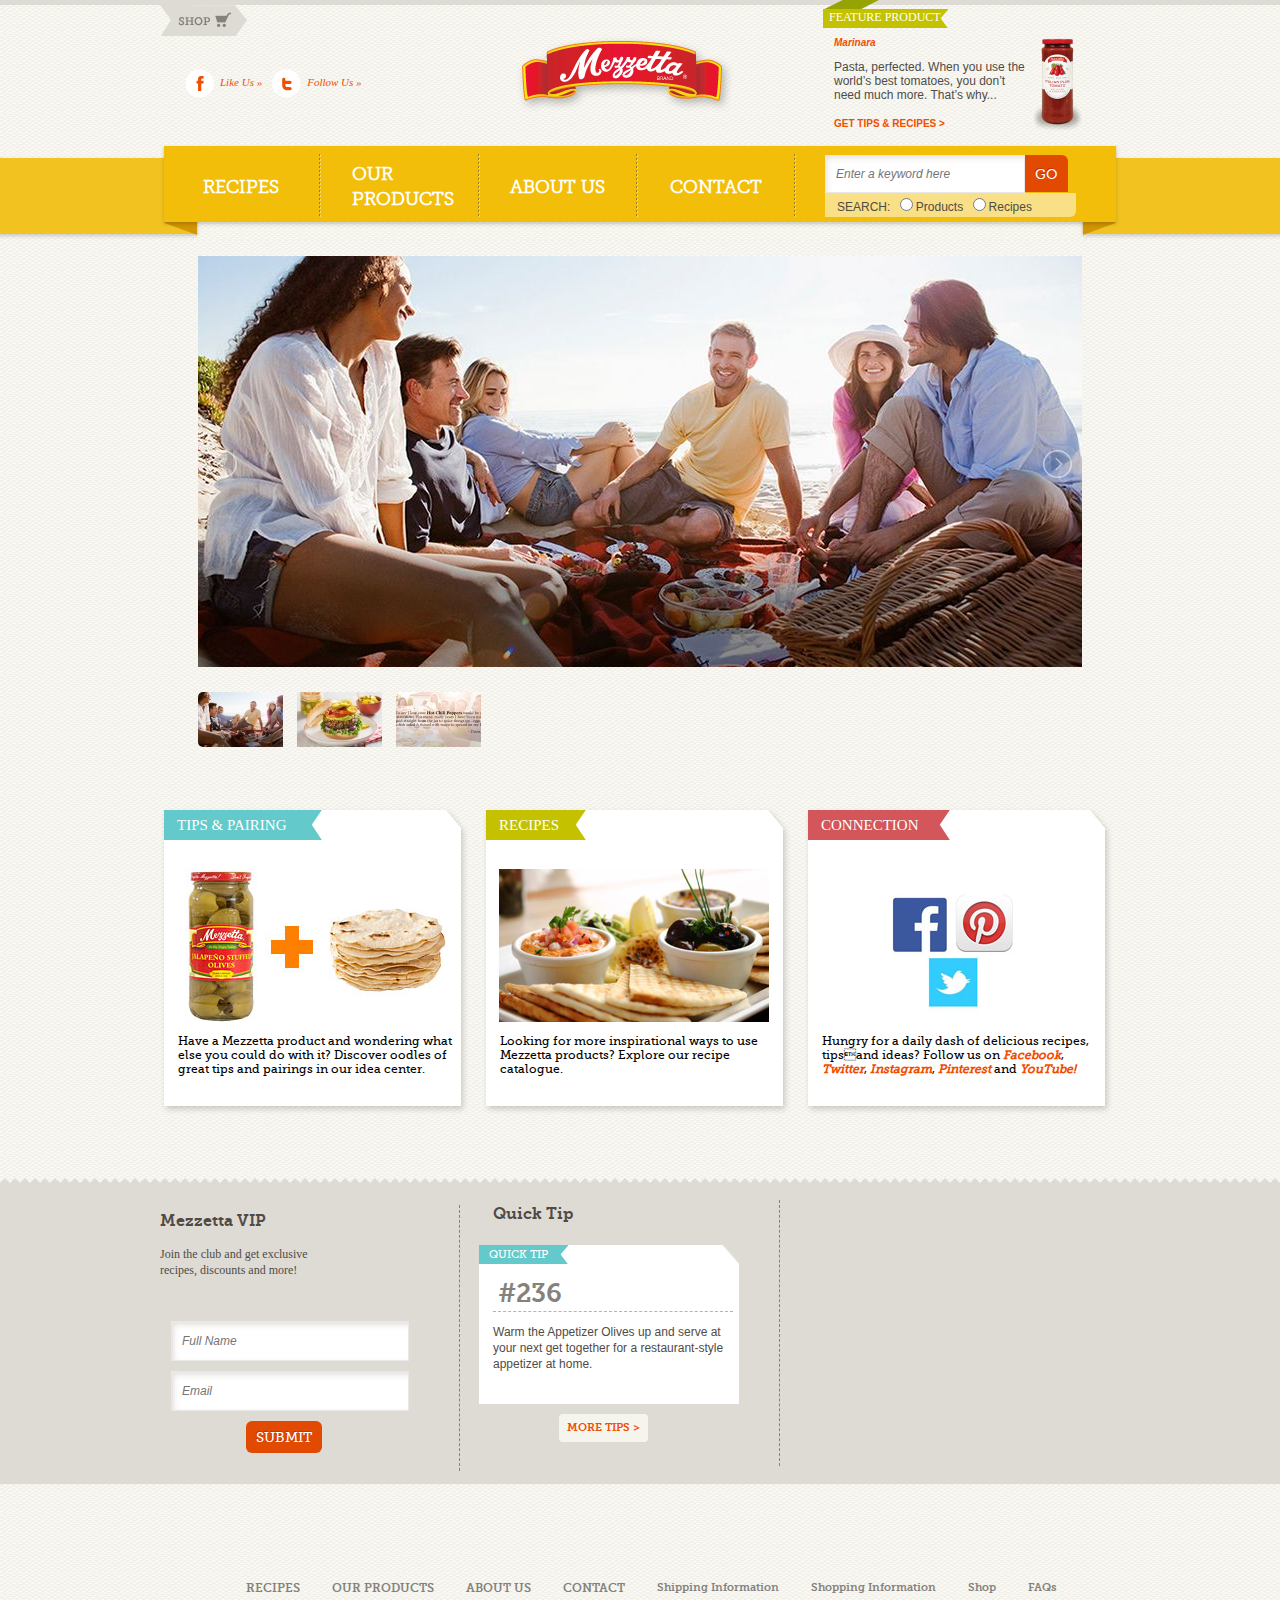
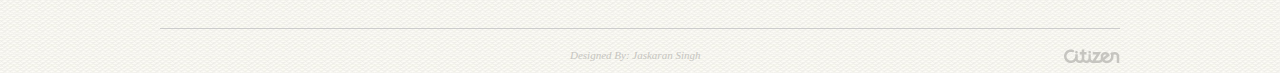
<file: index.html>
<html>
	<head>
		<title>Mezzetta.com | Don't Forgetta Mezzetta</title>
		<link rel="stylesheet" type="text/css" href="css/style.css">
		<link rel="stylesheet"  href="slider/src/css/lightslider.css"/>
		<script src="http://ajax.googleapis.com/ajax/libs/jquery/1.9.1/jquery.min.js"></script>
    	<script src="slider/src/js/lightslider.js"></script> 
    	<script>
    		$(document).ready(function() {
				$("#content-slider").lightSlider({
	                loop:true,
	                keyPress:true
            });
            $('#image-gallery').lightSlider({
                gallery:true,
                item:1,
                thumbItem:9,
                slideMargin: 0,
                speed:500,
                auto:true,
                loop:true,
                onSliderLoad: function() {
                    $('#image-gallery').removeClass('cS-hidden');
                }  
            });
			});
    	</script>
	</head>
	<body>
		<div id="greybar"></div>
		<div id="topbar">
			<div id="shopbtn">
				<a href="#"><img src="images/shop-btn.png"></a>
			</div>
			<div id="social">
				<div id="fbicon">
					<img src="images/facebook-icon.png">
				</div>
				<div class="socitext">
					<a href="#">Like Us &#187;</a>
				</div>
				<div id="twicon">
					<img src="images/twitter-icon.png">
				</div>
				<div class="socitext">
					<a href="#">Follow Us &#187;</a>
				</div>
				<div class="clear"></div>
			</div>
			<div id="logo">
				<a href="index.html"><img src="images/main-logo.png" style="float: left;"></a>	
			</div>
			<div id="topright">
				<div class="tright">
					<img src="images/feature-product-title.png">
					<p id="bannertext">FEATURE PRODUCT</p>
					<p id="toprighthead">Marinara</p>
					<p id="toprightpara">Pasta, perfected. When you use the<br> world&#8217;s best tomatoes, you don&#8217;t<br>need much more. That&#8217;s why...</p>
					<p id="toplink"><a href="#">GET TIPS & RECIPES ></a></p>
				</div>
				<div id="topimage">
					<img src="images/286-Premium-Marinara-prod_65_104.png">
				</div>
			</div>
		</div>
		<div id="outermenu">
				<div id="innermenu">
			    	<div id="mymenu">
			        	<ul style="left: -13px;">
				        	<li><a href="recipes.html">RECIPES</a>
				            	<ul>
				                	<li>
				                   		<a href="#">Recipes</a>
				                    </li>
				                    <li>
				                   		<a href="#">Tips</a>
				                    </li>
				                    <li>
				                   		<a href="#">Antipasti</a>
				                    </li>
				                    <li>
				                   		<a href="#">Pairings</a>
				                    </li>
				                </ul>
			                </li>
			            <li><a href="ourproducts.html" style="line-height:25px;padding-top: 10px;padding-left:25px;height: 58px;text-align:left;width: 120px;">OUR PRODUCTS</a></li>
			            <li><a href="aboutus.html">ABOUT US</a>
			            	<ul>
				                	<li>
				                   		<a href="#">About Us</a>
				                    </li>
				                    <li>
				                   		<a href="#">Our Brands</a>
				                    </li>
				                    <li>
				                   		<a href="#">Our History</a>
				                    </li>
				                    <li>
				                   		<a href="#">Mezetta & Health</a>
				                    </li>
				                    <li>
				                    	<a href="#">Careers</a>
				                    </li>
				                </ul>
			            </li>
			            <li><a href="contact.html">CONTACT</a>

			            	<ul>
				                	<li>
				                   		<a href="#">Contact</a>
				                    </li>
				                    <li>
				                   		<a href="#">Press Room</a>
				                    </li>
				                    <li>
				                   		<a href="#">Win a Free Gift Basket!</a>
				                    </li>
				                    <li>
				                   		<a href="#">FAQs</a>
				                    </li>
				                </ul>
			            </li>
			          </ul>
			        </div>
			    <div id="searchbox">
			    	<form>
			    		<input type="text" placeholder="Enter a keyword here" class="search">
			    		<input type="submit" value="GO" class="gobutton">
			    		<div class="searchboxb">
			    			<span class="searchpara">SEARCH:</span>
			    			<input type="radio" name="radio1"><span class="searchpara">Products</span>
			    			<input type="radio" name="radio1"><span class="searchpara">Recipes</span>
			    		</div>
			    	</form>
			    </div>
			    <div class="clear"></div>
	    		</div>
			</div>
			<div id="outercontent">
				<div id="innercontent">
					<div id="myslide">
						<div class="demo">
					        <div class="item">            
					            <div class="clearfix">
					                <ul id="image-gallery" class="gallery list-unstyled cS-hidden">
					                    <li data-thumb="slider/img/thumb/beach_hp_85_55_c1.jpg"> 
					                        <img src="slider/img/beach_hp_884_411_80.jpg" />
					                    </li>
					                    <li data-thumb="slider/img/thumb/JalapenoBurger_HP_85_55_c1.jpg"> 
					                        <img src="slider/img/JalapenoBurger_HP_884_425_80.jpg" />
					                    </li>
					                    <li data-thumb="slider/img/thumb/quote_HP_85_55_c1.jpg"> 
					                        <img src="slider/img/quote_HP_884_425_80.jpg" />
					                    </li>
					                </ul>
					            </div>
					        </div>
					    </div>
				    </div>
				</div>
			</div>
		    <div id="outercontent">
				<div id="innercontent">
					<div id="threeboxes">
						<div class="whiteboxes">
							<div id="whiteone">
								<div class="bannertext">
									TIPS & PAIRING
								</div>
								<div class="bannerimg">
									<img src="images/MZ_HomepagePromo_Tips_v02_1.jpg">
								</div>
								<div class="bannerpara">
									<p class="bpara">Have a Mezzetta product and wondering what else you could do with it? Discover oodles of great tips and pairings in our idea center.</p>
								</div>
							</div>
						</div>
						<div class="whiteboxes">
							<div id="whitetwo">
								<div class="bannertext">
									RECIPES
								</div>
								<div class="bannerimg">
									<img src="images/KalamataPlatter_homebox.jpg">
								</div>
								<div class="bannerpara">
									<p class="bpara">Looking for more inspirational ways to use Mezzetta products? Explore our recipe catalogue.</p>
								</div>
							</div>
						</div>
						<div class="whiteboxes" style="margin-right:0px;">
							<div id="whitethree">
								<div class="bannertext">
									CONNECTION
								</div>
								<div class="bannerimg">
									<img src="images/social_media_group_cropped.jpg">
								</div>
								<div class="bannerpara">
									<p class="bpara">Hungry for a daily dash of delicious recipes, tipsand ideas? Follow us on <span class="link">Facebook</span>, <span class="link">Twitter</span>, <span class="link">Instagram</span>, <span class="link">Pinterest</span> and <span class="link">YouTube!</span></p>
								</div>
							</div>
						</div>
						<div class="clear"></div>
					</div>
				</div>
			</div>
			<div id="greybg">
				<div id="bottomcont">
					<div id="bottomltext">
						<p id="bottomhead">Mezzetta VIP</p>
						<p id="bottomtext">Join the club and get exclusive<br>recipes, discounts and more!</p>
					</div>
					<div id="input">
						<form>
							<input type="text" id="inptext" placeholder="Full Name" style="padding-left: 10px;">
							<input type="text" id="inptext" placeholder="Email" style="padding-left: 10px;">
							<input type="submit" value="SUBMIT" id="submitbutton">
						</form>
					</div>
					<div id="quickbox">
						<h5 class="head_5">Quick Tip</h5>
						<div id="quicktip">
							<div style=" min-height: 100px; padding: 7px 18px 20px 14px; color: #85827e;">
								<h5 class="head_5bg">QUICK TIP</h5>
    							<h6 class="head_6bg">#236</h6>
    							<p class="tippara">Warm the Appetizer Olives up and serve at your next get together for a restaurant-style appetizer at home.</p>
							</div>
						</div>
						<a href="#" class="link tiplink">More Tips ></a>
					</div>
				</div>
				<div class="fb"></div>
				<div class="clear"></div>

			</div>
			<div class="clear"></div>
			<div id="footer">
				<div id="nav">
					<ul>
						<li><a href="#">RECIPES</a></li>
						<li><a href="#">OUR PRODUCTS</a></li>
						<li><a href="#">ABOUT US</a></li>
						<li><a href="#">CONTACT</a></li>
					</ul>
					<ul class="second">
						<li><a href="#">Shipping Information</a></li>
						<li><a href="#">Shopping Information</a></li>
						<li><a href="#">Shop</a></li>
						<li><a href="#">FAQs</a></li>
					</ul>
				</div>
				<hr>
				<div id="copy">
					<p class="copypara">Designed By: Jaskaran Singh</p>
				</div>
				<div class="sitedesign">
					<a href="#" id="link">Citizen Group</a>
				</div>
			</div>
    	</div>
	</body>
</html>
</file>
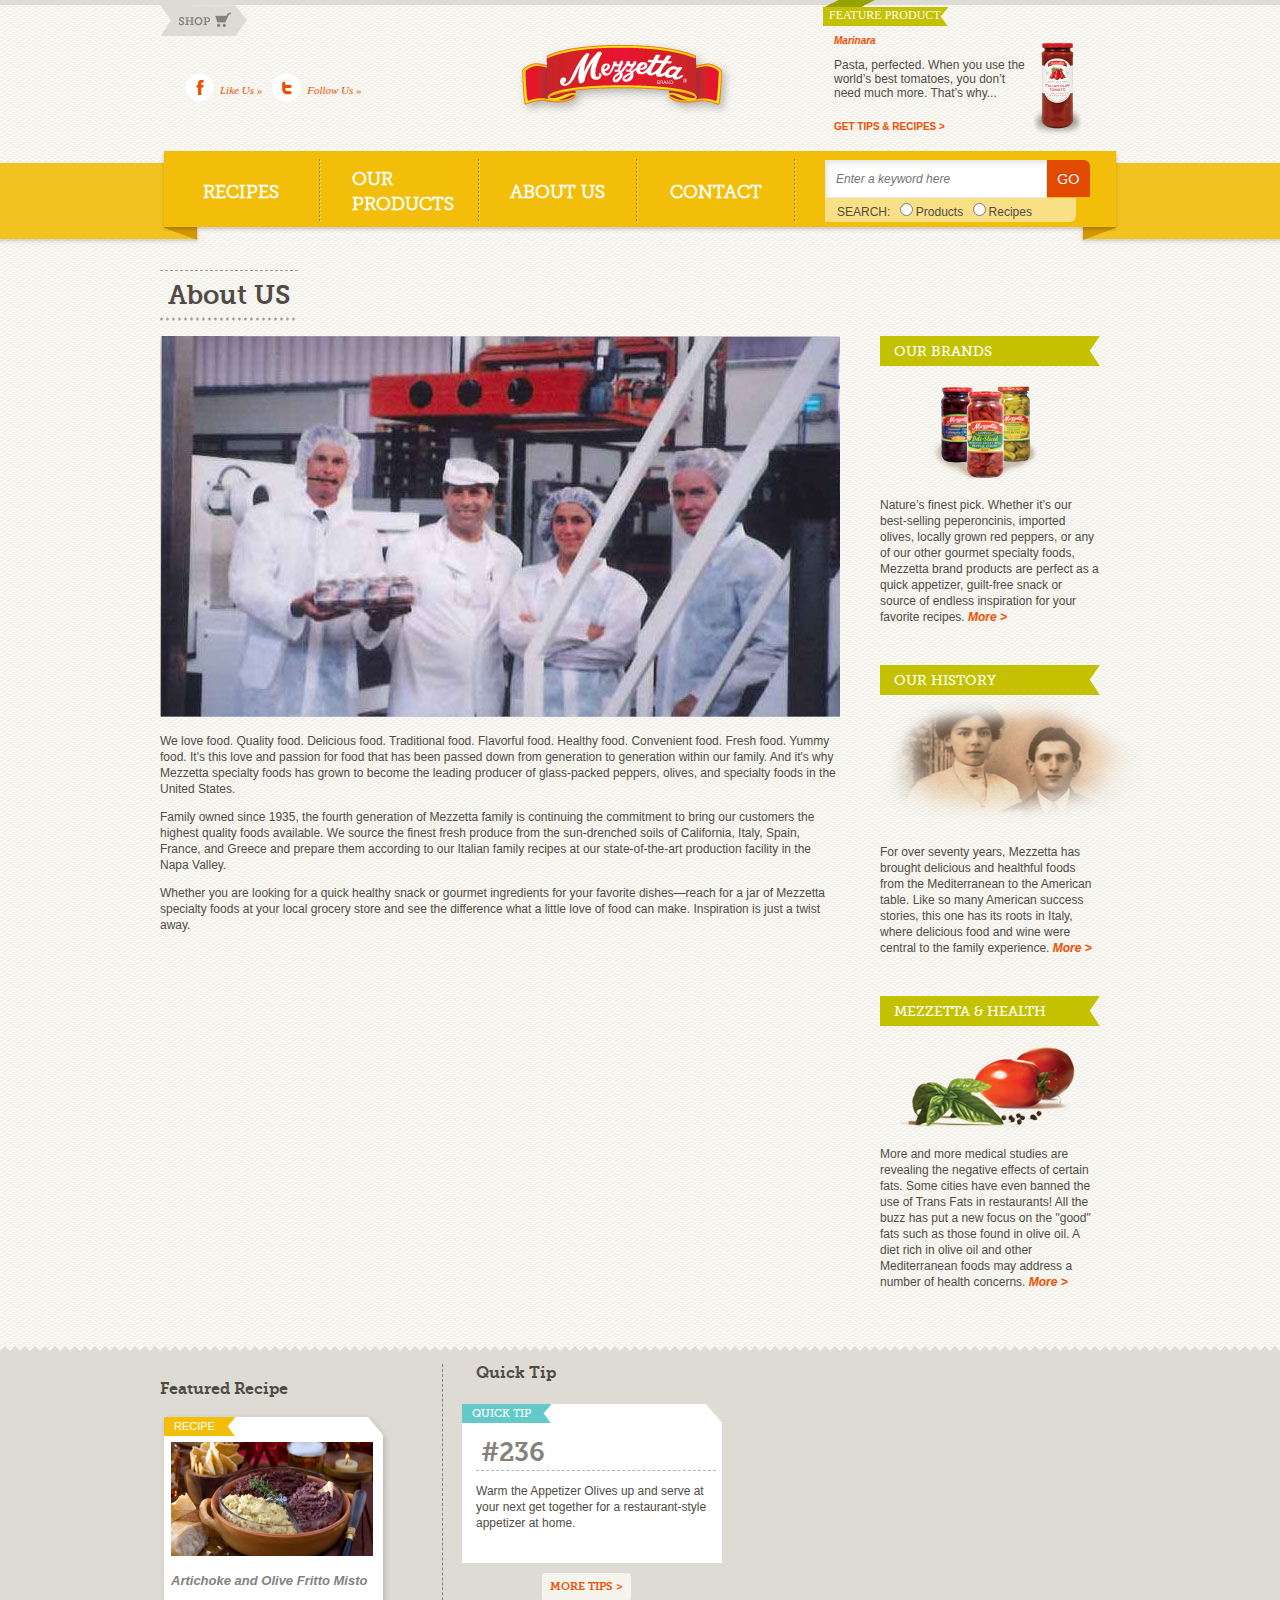
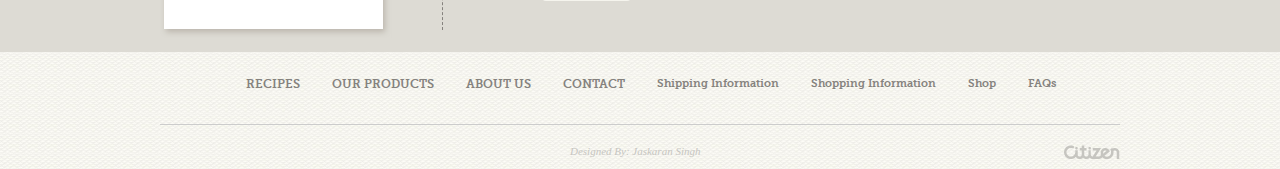
<file: aboutus.html>
<!DOCTYPE html>
<html>
	<head>
		<title>Our Products | Mezzetta.com | Don't Forgetta Mezzetta</title>
		<link rel="stylesheet" type="text/css" href="css/style.css">
	</head>
	<body>
		<div id="greybar"></div>
		<div id="topbar">
			<div id="shopbtn">
				<a href="#"><img src="images/shop-btn.png"></a>
			</div>
			<div id="social">
				<div id="fbicon">
					<img src="images/facebook-icon.png">
				</div>
				<div class="socitext">
					<a href="#">Like Us &#187;</a>
				</div>
				<div id="twicon">
					<img src="images/twitter-icon.png">
				</div>
				<div class="socitext">
					<a href="#">Follow Us &#187;</a>
				</div>
				<div class="clear"></div>
			</div>
			<div id="logo">
				<a href="index.html"><img src="images/main-logo.png" style="float: left;"></a>	
			</div>
			<div id="topright">
				<div style="float:left; margin-top:-42px;">
					<img src="images/feature-product-title.png">
					<p id="bannertext" style="margin-top: -22px;">FEATURE PRODUCT</p>
					<p id="toprighthead">Marinara</p>
					<p id="toprightpara">Pasta, perfected. When you use the<br> world&#8217;s best tomatoes, you don&#8217;t<br>need much more. That&#8217;s why...</p>
					<p id="toplink"><a href="#">GET TIPS & RECIPES ></a></p>
				</div>
				<div id="topimage">
					<img src="images/286-Premium-Marinara-prod_65_104.png">
				</div>
			</div>
		</div>
		<div id="outermenu">
				<div id="innermenu">
			    	<div id="mymenu">
			        	<ul style="left: -13px;">
				        	<li><a href="recipes.html">RECIPES</a>
				            	<ul>
				                	<li>
				                   		<a href="#">Recipes</a>
				                    </li>
				                    <li>
				                   		<a href="#">Tips</a>
				                    </li>
				                    <li>
				                   		<a href="#">Antipasti</a>
				                    </li>
				                    <li>
				                   		<a href="#">Pairings</a>
				                    </li>
				                </ul>
			                </li>
			            <li><a href="ourproducts.html" style="line-height:25px;padding-top: 10px;padding-left:25px;height: 58px;text-align:left;width: 120px;">OUR PRODUCTS</a></li>
			            <li><a href="aboutus.html">ABOUT US</a>
			            	<ul>
				                	<li>
				                   		<a href="#">About Us</a>
				                    </li>
				                    <li>
				                   		<a href="#">Our Brands</a>
				                    </li>
				                    <li>
				                   		<a href="#">Our History</a>
				                    </li>
				                    <li>
				                   		<a href="#">Mezetta & Health</a>
				                    </li>
				                    <li>
				                    	<a href="#">Careers</a>
				                    </li>
				                </ul>
			            </li>
			            <li><a href="contact.html">CONTACT</a>
			            	<ul>
				                	<li>
				                   		<a href="#">Contact</a>
				                    </li>
				                    <li>
				                   		<a href="#">Press Room</a>
				                    </li>
				                    <li>
				                   		<a href="#">Win a Free Gift Basket!</a>
				                    </li>
				                    <li>
				                   		<a href="#">FAQs</a>
				                    </li>
				                </ul>
			            </li>
			          </ul>
			        </div>
			    <div id="searchbox">
			    	<form>
			    		<input type="text" placeholder="Enter a keyword here" class="search">
			    		<input type="submit" value="GO" class="gobutton">
			    		<div class="searchboxb">
			    			<span class="searchpara">SEARCH:</span>
			    			<input type="radio" name="radio1"><span class="searchpara" >Products</span>
			    			<input type="radio" name="radio1"><span class="searchpara">Recipes</span>
			    		</div>
			    	</form>
			    </div>
			    <div class="clear"></div>
	    		</div>
			</div>
			<div id="content">				
					<div id="mezzepedia">
						<h1>About US</h1>
						<div class="clear"></div>
					</div>
					<div class="lcon">
					<div class="conimage">
						<img src="images/billboard-about-us.jpg">
					</div>
					<div class="conpara">
						<p>We love food. Quality food. Delicious food. Traditional food. Flavorful food. Healthy food. Convenient food. Fresh food. Yummy food. It's this love and passion for food that has been passed down from generation to generation within our family. And it's why Mezzetta specialty foods has grown to become the leading producer of glass-packed peppers, olives, and specialty foods in the United States.</p>

						<p>Family owned since 1935, the fourth generation of Mezzetta family is continuing the commitment to bring our customers the highest quality foods available. We source the finest fresh produce from the sun-drenched soils of California, Italy, Spain, France, and Greece and prepare them according to our Italian family recipes at our state-of-the-art production facility in the Napa Valley.</p>

						<p>Whether you are looking for a quick healthy snack or gourmet ingredients for your favorite dishes—reach for a jar of Mezzetta specialty foods at your local grocery store and see the difference what a little love of food can make. Inspiration is just a twist away.</p>
					</div>
				</div>
				<div class="rcon">
					<div class="brands" style="margin-bottom:40px;">
						<div class="brandhead">
							<h5>OUR BRANDS</h5>
						</div>
						<img src="images/our-brands-info-preview.png" style="margin-top:20px;margin-left:50px;">
						<p class="brandparag">Nature&#8217;s finest pick. Whether it&#8217;s our best-selling peperoncinis, imported olives, locally grown red peppers, or any of our other gourmet specialty foods, Mezzetta brand products are perfect as a quick appetizer, guilt-free snack or source of endless inspiration for your favorite recipes.<a href="#" class="link"> More ></a></p>
					</div>
					<div class="brands" style="margin-bottom:40px;">
						<div class="brandhead">
							<h5>OUR HISTORY</h5>
						</div>
						<img src="images/our-history-info-preview.png">
						<p class="brandparag">For over seventy years, Mezzetta has brought delicious and healthful foods from the Mediterranean to the American table. Like so many American success stories, this one has its roots in Italy, where delicious food and wine were central to the family experience.<a href="#" class="link"> More ></a></p>
					</div>
					<div class="brands" style="margin-bottom:40px;">
						<div class="brandhead">
							<h5>MEZZETTA & HEALTH</h5>
						</div>
						<img src="images/mezzetta-health-info-preview.png" style="margin-top:20px;margin-left:20px;">
						<p class="brandparag">More and more medical studies are revealing the negative effects of certain fats. Some cities have even banned the use of Trans Fats in restaurants! All the buzz has put a new focus on the "good" fats such as those found in olive oil. A diet rich in olive oil and other Mediterranean foods may address a number of health concerns.<a href="#" class="link"> More ></a></p>
					</div>
				</div>
				<div class="clear"></div>
			</div>
			<div id="greybg">
				<div id="bottomcont">
					<div id="bottomltext">
						<p id="bottomhead">Featured Recipe</p>
					</div>
					<div id="input" style="margin:0;">
						<div  class="popularrec">
							<div class="panel">
								<img src="images/img1.png">
								<p class="whiteboxlink" style="color: #85827e;line-height: 16px;font-family: 'Trebuchet MS', Arial, Helvetica, sans-serif; font-size:13px;">Artichoke and Olive Fritto Misto</p>
							</div>	
							<h5 class="rechead" >Recipe</h5>
							<span>See Recipe</span>
						</div>
					</div>
					<div id="quickbox" style="margin-top: -50px;">
						<h5 class="head_5">Quick Tip</h5>
						<div id="quicktip">
							<div style=" min-height: 100px; padding: 7px 18px 20px 14px; color: #85827e;">
								<h5 class="head_5bg">QUICK TIP</h5>
    							<h6 class="head_6bg">#236</h6>
    							<p class="tippara">Warm the Appetizer Olives up and serve at your next get together for a restaurant-style appetizer at home.</p>
							</div>
						</div>
						<a href="#" class="link tiplink">More Tips ></a>
					</div>
				</div>
			</div>
			<div class="clear"></div>
			<div id="footer">
				<div id="nav">
					<ul>
						<li><a href="#">RECIPES</a></li>
						<li><a href="#">OUR PRODUCTS</a></li>
						<li><a href="#">ABOUT US</a></li>
						<li><a href="#">CONTACT</a></li>
					</ul>
					<ul class="second">
						<li><a href="#">Shipping Information</a></li>
						<li><a href="#">Shopping Information</a></li>
						<li><a href="#">Shop</a></li>
						<li><a href="#">FAQs</a></li>
					</ul>
				</div>
				<hr>
				<div id="copy">
					<p style="float:left;margin:0 0 0 410px;font-family:'Trebuchet MS';">Designed By: Jaskaran Singh</p>
				</div>
				<div class="sitedesign">
					<a href="#" id="link">Citizen Group</a>
				</div>
			</div>
	</body>
</html>
</file>
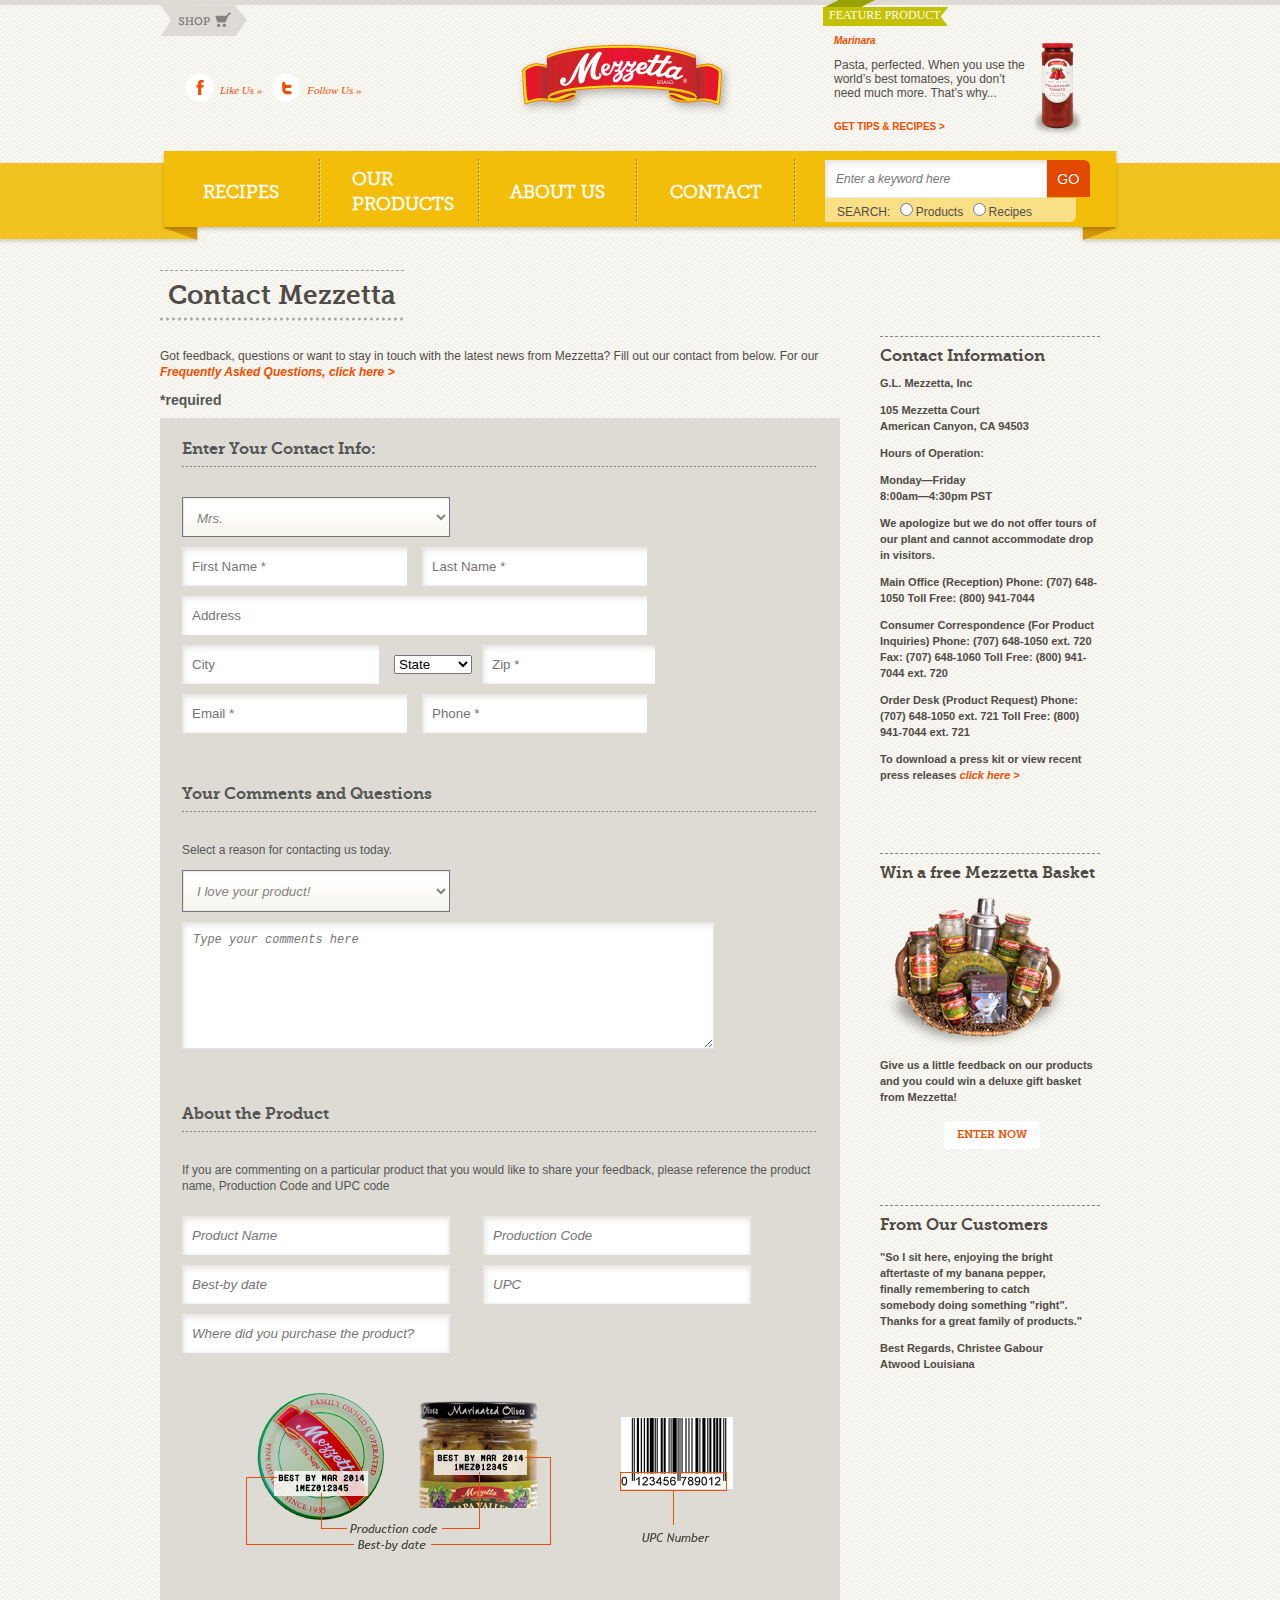
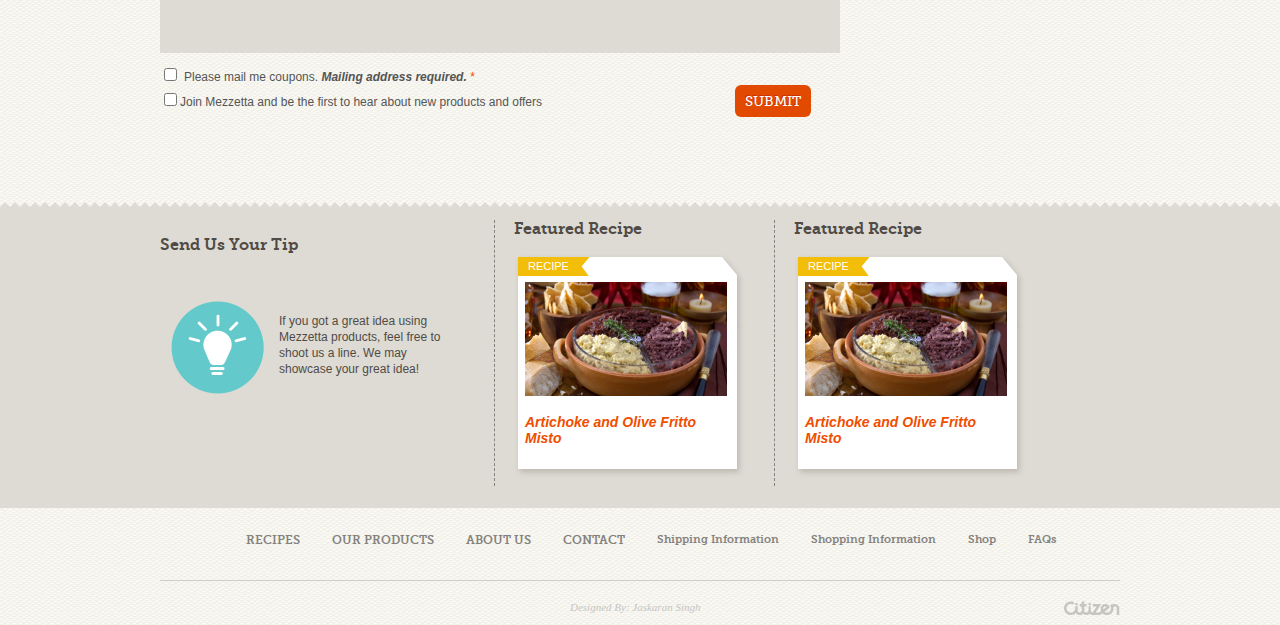
<file: contact.html>
<!DOCTYPE html>
<html>
	<head>
		<title>Contact Mezzetta | Mezzetta.com | Don't Forgetta Mezzetta</title>
		<link rel="stylesheet" type="text/css" href="css/style.css">
	</head>
	<body>
		<div id="greybar"></div>
		<div id="topbar">
			<div id="shopbtn">
				<a href="#"><img src="images/shop-btn.png"></a>
			</div>
			<div id="social">
				<div id="fbicon">
					<img src="images/facebook-icon.png">
				</div>
				<div class="socitext">
					<a href="#">Like Us &#187;</a>
				</div>
				<div id="twicon">
					<img src="images/twitter-icon.png">
				</div>
				<div class="socitext">
					<a href="#">Follow Us &#187;</a>
				</div>
				<div class="clear"></div>
			</div>
			<div id="logo">
				<a href="index.html"><img src="images/main-logo.png" style="float: left;"></a>	
			</div>
			<div id="topright">
				<div style="float:left; margin-top:-42px;">
					<img src="images/feature-product-title.png">
					<p id="bannertext" style="margin-top: -22px;">FEATURE PRODUCT</p>
					<p id="toprighthead">Marinara</p>
					<p id="toprightpara">Pasta, perfected. When you use the<br> world&#8217;s best tomatoes, you don&#8217;t<br>need much more. That&#8217;s why...</p>
					<p id="toplink"><a href="#">GET TIPS & RECIPES ></a></p>
				</div>
				<div id="topimage">
					<img src="images/286-Premium-Marinara-prod_65_104.png">
				</div>
			</div>
		</div>
		<div id="outermenu">
				<div id="innermenu">
			    	<div id="mymenu">
			        	<ul style="left: -13px;">
				        	<li><a href="recipes.html">RECIPES</a>
				            	<ul>
				                	<li>
				                   		<a href="#">Recipes</a>
				                    </li>
				                    <li>
				                   		<a href="#">Tips</a>
				                    </li>
				                    <li>
				                   		<a href="#">Antipasti</a>
				                    </li>
				                    <li>
				                   		<a href="#">Pairings</a>
				                    </li>
				                </ul>
			                </li>
			            <li><a href="ourproducts.html" style="line-height:25px;padding-top: 10px;padding-left:25px;height: 58px;text-align:left;width: 120px;">OUR PRODUCTS</a></li>
			            <li><a href="aboutus.html">ABOUT US</a>
			            	<ul>
				                	<li>
				                   		<a href="#">About Us</a>
				                    </li>
				                    <li>
				                   		<a href="#">Our Brands</a>
				                    </li>
				                    <li>
				                   		<a href="#">Our History</a>
				                    </li>
				                    <li>
				                   		<a href="#">Mezetta & Health</a>
				                    </li>
				                    <li>
				                    	<a href="#">Careers</a>
				                    </li>
				                </ul>
			            </li>
			            <li><a href="contact.html">CONTACT</a>
			            	<ul>
				                	<li>
				                   		<a href="#">Contact</a>
				                    </li>
				                    <li>
				                   		<a href="#">Press Room</a>
				                    </li>
				                    <li>
				                   		<a href="#">Win a Free Gift Basket!</a>
				                    </li>
				                    <li>
				                   		<a href="#">FAQs</a>
				                    </li>
				                </ul>
			            </li>
			          </ul>
			        </div>
			    <div id="searchbox">
			    	<form>
			    		<input type="text" placeholder="Enter a keyword here" class="search">
			    		<input type="submit" value="GO" class="gobutton">
			    		<div class="searchboxb">
			    			<span class="searchpara">SEARCH:</span>
			    			<input type="radio" name="radio1"><span class="searchpara" >Products</span>
			    			<input type="radio" name="radio1"><span class="searchpara">Recipes</span>
			    		</div>
			    	</form>
			    </div>
			    <div class="clear"></div>
	    		</div>
			</div>
			<div id="content">				
					<div id="mezzepedia">
						<h1>Contact Mezzetta</h1>
						<div class="clear"></div>

					</div>
					<div class="lcon">
					<p class="contactpara">Got feedback, questions or want to stay in touch with the latest news from Mezzetta? Fill out our contact from below. For our <a class="link" href="#">Frequently Asked Questions, click here ></a></p>
					<h6 class="req">*required</h6>
					<div id="contactinfo">
						<p class="contacthead">Enter Your Contact Info:</p>
						<form> 
							<select class="contsel">
								<option>Mrs.</option>
								<option>Ms.</option>
								<option>Ms.</option>
								<option>Mr.</option>
							</select>
							<br>
							<input type="text" placeholder="First Name *" style=" width:205px;" class="nametag">
							<input type="text" placeholder="Last Name *" style=" margin-left:15px; width:205px;" class="nametag">
							<br>
							<input type="text" placeholder="Address" style="background: url(images/input-text-bg.png) no-repeat; border: none; float: left; padding: 12px 10px; margin-top:10px; width:445px;">
							<br>
							<div class="clear">	</div>
							<input type="text" placeholder="City" style="float:left;" class="nametag">
							<select style="margin-top:20px; margin-left:15px;margin-right:10px;float:left;width:78px;">
								<option selected="selected" value="">State</option>
								<option value="AL">Alabama</option>
								<option value="AK">Alaska</option>
								<option value="AZ">Arizona</option>
								<option value="AR">Arkansas</option>
								<option value="CA">California</option>
								<option value="CO">Colorado</option>
								<option value="CT">Connecticut</option>
								<option value="DE">Delaware</option>
								<option value="DC">District Of Columbia</option>
								<option value="FL">Florida</option>
								<option value="GA">Georgia</option>
								<option value="HI">Hawaii</option>
								<option value="ID">Idaho</option>
								<option value="IL">Illinois</option>
								<option value="IN">Indiana</option>
								<option value="IA">Iowa</option>
								<option value="KS">Kansas</option>
								<option value="KY">Kentucky</option>
								<option value="LA">Louisiana</option>
								<option value="ME">Maine</option>
								<option value="MD">Maryland</option>
								<option value="MA">Massachusetts</option>
								<option value="MI">Michigan</option>
								<option value="MN">Minnesota</option>
								<option value="MS">Mississippi</option>
								<option value="MO">Missouri</option>
								<option value="MT">Montana</option>
								<option value="NE">Nebraska</option>
								<option value="NV">Nevada</option>
								<option value="NH">New Hampshire</option>
								<option value="NJ">New Jersey</option>
								<option value="NM">New Mexico</option>
								<option value="NY">New York</option>
								<option value="NC">North Carolina</option>
								<option value="ND">North Dakota</option>
								<option value="OH">Ohio</option>
								<option value="OK">Oklahoma</option>
								<option value="OR">Oregon</option>
								<option value="PA">Pennsylvania</option>
								<option value="RI">Rhode Island</option>
								<option value="SC">South Carolina</option>
								<option value="SD">South Dakota</option>
								<option value="TN">Tennessee</option>
								<option value="TX">Texas</option>
								<option value="UT">Utah</option>
								<option value="VT">Vermont</option>
								<option value="VA">Virginia</option>
								<option value="WA">Washington</option>
								<option value="WV">West Virginia</option>
								<option value="WI">Wisconsin</option>
								<option value="WY">Wyoming</option>
								<option value="BC">British Columbia</option>
								<option value="ON">Ontario</option>
								<option value="NF">Newfoundland</option>
								<option value="NS">Nova Scotia</option>
								<option value="PE">Prince Edward Island</option>
								<option value="NB">New Brunswick</option>
								<option value="QC">Quebec</option>
								<option value="MB">Manitoba</option>
								<option value="SK">Saskatchewan</option>
								<option value="AB">Alberta</option>
								<option value="NT">Northwest Territories</option>
								<option value="YT">Yukon Territory</option>
								<option value="UK">United Kingdom</option>
								<option value="Other">Other</option>
							</select>
							<input type="text" placeholder="Zip *" style="float:left; width:153px;" class="nametag">
							<br>
							<input type="text" placeholder="Email *" style="float:left; width:205px;" class="nametag">
							<input type="text" placeholder="Phone *" style="float:left; width:205px;margin-left:15px;" class="nametag">
							<div class="clear">	</div>
						</form>
						<p class="commhead">Your Comments and Questions</p>
						<p class="reason">Select a reason for contacting us today.</p>
						<select class="feedsel">
							<option>I love your product!</option>
							<option>I have a problem with your product!</option>
						</select>
						<div class="clear">	</div>
						<textarea cols="20" rows="5" tabindex="11" name="comment" placeholder="Type your comments here" class="area"></textarea>
						<p class="abouthead">	About the Product</p>
						<p class="reason">If you are commenting on a particular product that you would like to share your feedback, please reference the product name, Production Code and UPC code</p>
						<input type="text" placeholder="Product Name" style=" margin-top:10px; width:255px; margin-right:26px;font-style: italic;" class="nametag">
						<input type="text" placeholder="Production Code" style=" margin-top:10px; width:255px; font-style: italic;" class="nametag">
						<div class="clear">	</div>
						<input type="text" placeholder="Best-by date" style=" width:255px;font-style: italic; margin-right:26px;" class="nametag">
						<input type="text" placeholder="UPC" style=" width:255px;font-style: italic;" class="nametag">
						<input type="text" placeholder="Where did you purchase the product?" style=" width:255px;font-style: italic;" class="nametag">
						<img src="images/product_upc.png" style="margin-top: 20px;margin-left:25px;">
					</div>
				</div>
				<div class="rcon">
						<div style="border-top: 1px dashed #85827e; margin-bottom:70px;">
							<h2 style="margin-top: 10px;">Contact Information</h2>

							<h6>G.L. Mezzetta, Inc
							<p></p>
							105 Mezzetta Court<br>
							American Canyon, CA 94503
							<p></p>
							Hours of Operation:
							<p></p>
							Monday&#8212;Friday<br>
							8:00am&#8212;4:30pm PST
							<p></p>
							We apologize but we do not offer tours of our plant and cannot accommodate drop in visitors.</p>
							<p></p>
							Main Office (Reception)
							Phone: (707) 648-1050
							Toll Free: (800) 941-7044
							<p></p>
							Consumer Correspondence (For Product Inquiries)
							Phone: (707) 648-1050 ext. 720
							Fax: (707) 648-1060
							Toll Free: (800) 941-7044 ext. 720
							<p></p>
							Order Desk (Product Request)
							Phone: (707) 648-1050 ext. 721
							Toll Free: (800) 941-7044 ext. 721
							<p></p>
							To download a press kit or view recent press releases <a href="#" class="link">click here ><a/></h6>
					</div>
					<div style="border-top: 1px dashed #85827e; margin-bottom:100px;">
						<h2 style="margin-top: 10px; margin-bottom:15px;">Win a free Mezzetta Basket</h2>
						<img src="images/free-mezzetta-basket.png">
						<h6>Give us a little feedback on our products and you could win a deluxe gift basket from Mezzetta!</h6>
						<p style="margin-left:64px;width:84px;"><a href="#" class="enternow">Enter Now</a></p>
					</div>
					<div style="border-top: 1px dashed #85827e; margin-bottom:100px;">
						<h2 style="margin-top: 10px; margin-bottom:15px;">From Our Customers</h2>
						<h6>"So I sit here, enjoying the bright<br>
						aftertaste of my banana pepper,<br> finally remembering to catch<br> somebody doing something "right".<br>
						Thanks for a great family of products."<br>
						<p>Best Regards, Christee Gabour<br>
						Atwood Louisiana</p></h6>
					</div>
				</div>
				<div class="clear"></div>
				<form>
				<input type="checkbox">
				<span style="font-size: 12px;line-height: 16px; font-family: 'Trebuchet MS', Arial, Helvetica, sans-serif;  color: #555;">Please mail me coupons. 
				<b style="font-style: italic;">Mailing address required.</b>
				<span style="color: #F04E00;">*</span>
			<div class="clear"></div>
			<input type="checkbox" style="margin-bottom:80px;"><span class="reason">Join Mezzetta and be the first to hear about new products and offers</span>
			<input type="submit" value="SUBMIT" id="subbutton">
			</form>
			</div>

			<div id="greybg">
				<div id="bottomcont">
					<div id="bottomltext">
						<p id="bottomhead">Send Us Your Tip</p>
						
					</div>
					<div id="input">
						<img src="images/send-your-tip-icon.png">
						<p style="float: right;width: 165px; margin-left: 15px;line-height: 16px; font-family: 'Trebuchet MS', Arial, Helvetica, sans-serif;color: #514b46;font-size:12px;">If you got a great idea using Mezzetta products, feel free to shoot us a line. We may showcase your great idea!</p>
					</div>
					<div id="quickbox" style="margin-top:-50px;width: 250px;">
						<div id="bottomltext">
							<p id="bottomhead" style=" margin-top: 0px; padding-top: 0px;">Featured Recipe</p>
						</div>
						<div id="input" style="margin:0;">
							<div  class="popularrec">
								<div class="panel">
									<img src="images/img1.png">
									<p class="whiteboxlink" class="wblink">Artichoke and Olive Fritto Misto</p>
								</div>	
								<h5 class="rechead" >Recipe</h5>
							</div>
						</div>
					</div>
					<div id="quickbox" style="margin-top:-50px;margin-left: 0px;">
						<div id="bottomltext">
							<p id="bottomhead" style=" margin-top: 0px; padding-top: 0px;">Featured Recipe</p>
						</div>
						<div id="input" style="margin:0;">
							<div  class="popularrec">
								<div class="panel">
									<img src="images/img1.png">
									<p class="whiteboxlink" class="wblink">Artichoke and Olive Fritto Misto</p>
								</div>	
								<h5 class="rechead" >Recipe</h5>
							</div>
						</div>
					</div>
				</div>
			</div>
			<div class="clear"></div>
			<div id="footer">
				<div id="nav">
					<ul>
						<li><a href="#">RECIPES</a></li>
						<li><a href="#">OUR PRODUCTS</a></li>
						<li><a href="#">ABOUT US</a></li>
						<li><a href="#">CONTACT</a></li>
					</ul>
					<ul class="second">
						<li><a href="#">Shipping Information</a></li>
						<li><a href="#">Shopping Information</a></li>
						<li><a href="#">Shop</a></li>
						<li><a href="#">FAQs</a></li>
					</ul>
				</div>
				<hr>
				<div id="copy">
					<p style="float:left;margin:0 0 0 410px;font-family:'Trebuchet MS';">Designed By: Jaskaran Singh</p>
				</div>
				<div class="sitedesign">
					<a href="#" id="link">Citizen Group</a>
				</div>
			</div>
	</body>
</html>
</file>
<file: css/style.css>
body {
	margin: 0px;
	background:url(../images/main-bg.jpg);
}
#greybar {
	background-color: #dddbd4;
	height: 5px;
}
#topbar {
	width: 960px;
	margin: 0px auto
}
#shopbtn {
	width: 960px;
	margin: 0px auto;
}
#social {
	margin-top: 33px;
	margin-left: 25px;
	float: left;
	margin-bottom: 35px;
}
#fbicon {
	float: left;
}
.socitext {
	float: left;
	margin-left: 6px;
	margin-top: 7px;
}
.socitext a {
	font-size: 11px;
	font-style: italic;
	text-decoration: none;
	font-family: "Trebuchet MS";
	color: #f04e00;
}
#twicon {
	float: left;
	margin-left: 10px;
}
.socitext {
	float: left;
	margin-left: 6px;
	margin-top: 7px;
}
.socitext a {
	font-size: 11px;
	font-style: italic;
	text-decoration: none;
	font-family: "Trebuchet MS";
	color: #f04e00;
}
#logo {
	margin-left: 356px;
	margin-top: -9px;
}
#topright {
	margin-left: 663px;
}
#bannertext {
	margin-top: -18px;
	margin-left: 6px;
	font-family: "Bree Serif";
	font-size: 12px;
	color: white;
}
#toprighthead {
	font-family: "arial";
	font-size: 10px;
	color: #f04e00;
	font-weight: bold;
	font-style: italic;
	margin-left: 11px;
}
#toprightpara {
	font-family: arial;
	font-size: 12px;
	color: #514b46;
	margin-left: 11px;
}
#toplink a{
	font-family: arial;
	font-weight: bold;
	font-size: 10px;
	color: #f04e00;
	text-decoration: none;
	margin-left: 11px;
}
.clear {
	clear: both;
}
#outermenu {
	width: 100%;
	position: relative;
	top: 0px;
	clear: both;
	background-image: url(../images/yellow-line.png);
	height: 95px;
	background-repeat: repeat-x;
	background-position: left bottom;
}
#innermenu {
	width: 960px;
	margin-right: auto;
	margin-left: auto;
	position: relative;
	height: 95px;
	top: 0px;
	background-image: url(../images/main-nav-bg.png);
}
#mymenu {
	width: 633px;
	float: left;
	height: 75px;
	padding-left: 17px;
	padding-top: 2px;
	margin-right: 15px;
}
#mymenu ul {
	margin: 0px;
	padding: 0px;
	list-style-type: none;
	position: relative;
	width: auto;
	z-index: 99999;
}
#mymenu>ul>li {
	float: left;
	display: block;
	background-image: url(../images/main-nav-item-bg.png);
	background-position: right top;
	background-repeat: no-repeat;
	width: 158.25px;
	height: 75px;
}
#mymenu>ul>li>a {
	display: block;
	width: 144.25px;
	text-align: center;
	font-family: "MuseoSlab300", Times, serif;
	font-size: 18px;
	font-weight: bolder;
	color: #FFF;
	text-decoration: none;
	height: 68px;
	line-height: 70px;
	border-top-width: 5px;
	border-right-width: 5px;
	border-left-width: 5px;
	border-top-style: solid;
	border-right-style: solid;
	border-left-style: solid;
	border-top-color: #F2BE0A;
	border-right-color: #F2BE0A;
	border-left-color: #F2BE0A;
}
#mymenu> ul> li >a:hover {
	background-color: #f5f4ed;
	border-top-width: 5px;
	border-right-width: 5px;
	border-left-width: 5px;
	border-top-style: solid;
	border-right-style: solid;
	border-left-style: solid;
	border-top-color: #FFF;
	border-right-color: #FFF;
	border-left-color: #FFF;
	color: #F2BE0A;
}
#mymenu ul li ul {
	position: absolute;
	width: 332px;
	visibility:hidden;
}
#mymenu ul li:hover ul
{
	visibility:visible;
}
#mymenu ul li ul li {
	height: 74px;
	border-bottom-width: 1px;
	border-bottom-style: dashed;
	border-bottom-color: #666;
	background-color: #FFF;
}
#mymenu ul li ul li a {
	display: block;
	height: 74px;
	line-height: 74px;
	padding-left: 20px;
	color: #333;
	text-decoration: none;
}
#mymenu ul li ul li a:hover {
	background-color: #f5f4ed;
}
#outercontent
{
	width: 960px;
	position: relative;
	top: 0px;
	clear: both;
	margin: 0px auto;
}
#innercontent
{
	width:960px;
	margin: 0px auto;
	position: relative;
	top: 0px;
}
.whiteboxes
{
	width:309px;
	height: 308px;
	float: left;
	background-image: url('../images/banner-bg.png');
	margin-right: 13px;
	margin-bottom: 47px;
}
#whiteone {
	background: url(../images/strips.png) 100% 0 no-repeat;
	height: 30px;
	background-repeat: no-repeat;
	margin-top: 3px;
	margin-left: 4px;
	width: 158px;
}
#whitetwo {
	background: url(../images/strips.png) 100% 0 no-repeat;
	height: 30px;
	background-repeat: no-repeat;
	margin-top: 3px;
	margin-left: 4px;
	width: 100px;
	background-position:100% -30px;
}
#whitethree {
	background: url(../images/strips.png) 100% 0 no-repeat;
	height: 30px;
	background-repeat: no-repeat;
	margin-top: 3px;
	margin-left: 4px;
	width: 142px;
	background-position:100% -60px;
}
.bannertext {
	padding-top: 10px;
	padding-left: 13px;
	line-height: 10px;
	color: #FFF;
	font-size: 15px;
}
.bannerimg {
	margin-top: 39px;
	margin-left: 13px;
}
#bannerpara {
	font-family: "TrebuchetMS";
	height: 55px;
}
#greybg {
	background: url(../images/greybg.png);
	height: 306px;
	width: 100%;
}
#bottomcont {
	width: 960px;
	margin: 0px auto;
}
#bottomhead {
	font-size: 16px;
	color: #514b46;
	line-height: 18px;
	font-family: "MuseoSlab700";
	padding-top: 34px;
}
#bottomtext {
	font-size: 12px;
	font-family: "TrebuchetMS";
	color: #514b46;	
	line-height: 16px;
}
#input {
	margin-top: 31px;
	margin-left: 11px;
	float: left;
}
#inptext {
	color: #85827e;
	border: 1px solid #e8e8e6;
	background: url(../images/bg-inp.png);
	width: 238px;
	height: 40px;
	display: block;
	font-size: 12px;
	font-style: italic;
	margin-bottom: 10px;
}
#submitbutton {
	font-size: 14px;
	background-color: #e24a01;
	border: none;
	border-radius: 6px;
	color: #FFF;
	padding: 8px 10px;
	text-shadow: -1px -1px 0 #ca3100;
	font-family: "MuseoSlab500";
	cursor: pointer;
	margin-left: 75px;
}
#quickbox {
	height: 266px;
	width: 290px;
	float: left;
	border-left:1px dashed #85827e;
	position: relative;
	padding: 0 10px 0 19px;
	margin-top: -85px;
    margin-left: 50px;
}
#quicktip {	
    background: url(../images/sbannerbg.png) 0 0 no-repeat;
    position: relative;
    width: 272px;
    color: #85827e;
	padding-top: 25px;    
}
#nav {
	overflow: hidden;
	padding: 0 0 0 30px;
	display: block;
}
#nav ul {
	margin: 0px;
	list-style: none;
	float: left;
}
#nav ul li {
	margin: 0 16px 0 16px;
	padding: 0px;
	float: left;
}
#nav ul li a {
	font-family: "MuseoSlab700";
	font-size: 12px;
	color: #85827e;
	line-height: 64px;
	text-decoration: none;
}
#nav ul.second li a {
	font-size: 11px;
}
#footer {
	margin: 0px auto;
	width: 960px;
}
.second {
	padding-left: 0px;
}
hr {
	border: 0 #ccc solid;
	border-top-width: 1px;
	clear: both;
}
#copy {
	position: relative;
	font-size: 11px;
	font-style: italic;
	color:#c6c5c0;
	line-height: 36px;
	margin-bottom: 10px;
}
.sitedesign {
	float: right;
	overflow: hidden;
	line-height: 16px;
	margin-top: 10px;
	width: 140px;
	text-indent: -9999px;
}
.sitedesign a{
	background:url(../images/site-design-logo.png) no-repeat;
	display: block;
	width: 56px;
	height: 14px;
	margin-left: 10px;
	float: right;
}
.sitedesign a:hover{
	background-position:0 -14px;
}
/*SLIDER*/
.demo .item{
            margin-bottom: 60px;
        }
		.content-slider li{
		    background-color: #ed3020;
		    text-align: center;
		    color: #FFF;
		}
		.content-slider h3 {
		    margin: 0;
		    padding: 70px 0;
		}
		.demo{
			width: 884px;
		}
#slide {
	float:left;width:620px;
	
}
#searchbycat
{
	float:left;
	width:230px;
	padding-left: 10px;
}
#searchbycat ul
{
	list-style: none;
	padding: 0px;
	display: block;

}
#searchbycat ul li
{
	
	
	
	height: 40px; 
	width: 240px; 
	list-style-type: none;
	border-bottom: 1px dashed #A19E98;
}
@font-face { 
font-family: 'MuseoSlab300';
src: url('fonts/museo_slab_300-webfont.eot'); 
src: url('fonts/museo_slab_300-webfontd41d.eot?#iefix') format('embedded-opentype'),  url('fonts/museo_slab_300-webfont.woff') format('woff'), url('fonts/museo_slab_300-webfont.ttf') format('truetype'),url('fonts/museo_slab_300-webfont.svg#MuseoSlab300') format('svg');
font-weight: normal; 
font-style: normal;
}
@font-face { 
font-family: 'MuseoSlab500';
src: url('fonts/museo_slab_500-webfont.eot'); 
src: url('fonts/museo_slab_500-webfontd41d.eot?#iefix') format('embedded-opentype'),  url('fonts/museo_slab_500-webfont.woff') format('woff'), url('fonts/museo_slab_500-webfont.ttf') format('truetype'),url('fonts/museo_slab_500-webfont.svg#MuseoSlab500') format('svg');
font-weight: normal; 
font-style: normal;
}
@font-face { 
font-family: 'MuseoSlab700';
src: url('fonts/museo_slab_700-webfont.eot'); 
src: url('fonts/museo_slab_700-webfontd41d.eot?#iefix') format('embedded-opentype'),  url('fonts/museo_slab_700-webfont.woff') format('woff'), url('fonts/museo_slab_700-webfont.ttf') format('truetype'),url('fonts/museo_slab_700-webfont.svg#MuseoSlab700') format('svg');
font-weight: normal; 
font-style: normal;
}

.clear {
	clear: both;
}

/* OUR PRODUCTS */

#content {
	width: 960px;
	margin: 0px auto;
	padding-top: 20px;
}
#mezzepedia {
	width: 780px;
}
h1 {
	font-size: 26px;
	font-family: "MuseoSlab700";
	color: #514b46;
	line-height: 30px;
	border-top: 1px dashed #a19e98;
	float: left;
	padding: 10px 8px;
	background:url(../images/h1-bottom-point.png) 0 100% repeat-x;
	margin: 5px 0 15px 0;
}
h2 {
	font-size: 16px;
	color: #514b46;
	line-height: 18px;
	font-family: "MuseoSlab700";	
	margin: 0 0 10px 0;
}
div#mezzepedia p {
	padding-left: 10px;
	font-size: 14px;
	margin-bottom: 10px;
	font-family: "Trebuchet MS";
}
div#mezzepedia p a {
	color: #f04e00;
	text-decoration: none;
	font-style: italic;
	font-weight: bold;
	font-family: "Trebuchet MS";
}
/*------*/

/* ABOUT US */

.lcon {
	width: 680px;
	float: left;
}
.conpara {
	line-height: 16px;
    font-family: "Trebuchet MS", Arial, Helvetica, sans-serif;
    color: #514b46;
    font-size: 12px;
}
.rcon {
	width: 220px;
	float: right;
	margin-left: 20px;
	margin-right: 20px;
}
.brandhead {
	height: 30px;
    background: url(../images/strips.png) 100% -30px no-repeat;
   
}
h5 {
	height: 30px;
    
    line-height: 30px;
    font-family: 'MuseoSlab500';
    color: #fff;
    font-size: 14px;	
    padding: 0 0 0 14px;    
    margin-bottom: 45px;
    font-weight: normal;
    margin: 0 0 10px 0;
    
}
.sp
{
	display: block;
	padding:10px;
	float: left;
}
.tbox {
	background-image:-webkit-gradient(linear, left bottom, left top, color-stop(0.85, white), color-stop(0.99, #eeeeee)); 
	background-color:#FFF; width:268px; 
	border: 1px solid #e8e8e6; 
	font-size: 12px; 
	font-style: italic; 
	height: 36px; 
	margin-left: 10px; 
	float:left;	
}

/*CONTACT US*/
#contactinfo {
	height: 1185px;
	background: #dddbd4;
    padding: 20px 22px 30px;
    margin-bottom: 12px;
}

.link {
	 color: #f04e00;
	 text-decoration: none;
	 font-style: italic;
	 font-weight: bold;
}

a:hover {
	color: #ffb400;
}

h6 {
	font-size: 11px;
    line-height: 16px;
    font-family: "Trebuchet MS", Arial, Helvetica, sans-serif;
    color: #514b46;
    margin:0px;
}

.popular {
	border-top: 1px dashed #85827e;
    margin-top: 30px;
    padding: 20px 10px 0;
    position:relative;
}

.rechead {
	background: url(../images/strips.png) 100% 0 no-repeat;background-position: 100% -90px;;
    height: 19px;
    font-size: 11px;
    font-weight: bold;
    font-style: normal;
    color: #fff;
    line-height: 19px;
    padding: 0 20px 0 10px;
    margin: 0;
    float: left;
    position: absolute;
    top: 3px;
    left: 4px;
    text-transform: uppercase;
    font-weight: normal;
    font-family: "Trebuchet MS", Arial, Helvetica, sans-serif;
    min-width: 40px;
}

.tright {
	 float:left; 
	 margin-top:-36px;
}
.bannerpara {
	width: 276px;
}
.bpara {
	font-family: 'MuseoSlab500'; 
	font-size: 12px; 
	margin-left:14px; 
	width:276px;
}
.head_5 {
	font-size: 16px; 
	color: #514b46; 
	line-height: 18px; 
	font-family: 'MuseoSlab700'; 
	font-weight: normal; 
	margin: 0 0 10px 0;
}

.head_5bg {
	background: url(../images/strips.png) 100% 0 no-repeat;
    height: 19px;
    font-size: 11px;
    font-weight: bold;
    font-style: normal;
    color: #fff;
    line-height: 19px;
    padding: 0 20px 0 10px;
    margin: 0;
    float: left;
    position: absolute;
    top: 0px;
    left: 0px;
    text-transform: uppercase;
    font-weight: normal;    
    background-position: 100% -109px;
}

.head_6bg {
	border-bottom: 1px dashed #B6B4B2;
    color: #85827E;
    font-family: 'MuseoSlab700';
    font-weight: normal;
    margin: 0 0 10px;
    font-size: 26px;
    line-height: 34px;
    padding: 0 0 0 5px;
}
.tippara {
	font-size: 12px;
    line-height: 16px;
    font-family: 'Trebuchet MS', Arial, Helvetica, sans-serif;
    color: #514b46;
}
.tiplink {
	display: block;
    background-color: #f5f4ed;
    line-height: 28px;
    padding: 0 8px;
    -webkit-border-radius: 4px;
    -moz-border-radius: 4px;
    border-radius: 4px;
    font-family: 'MuseoSlab700';
    font-size: 11px;
    float: left;
    text-transform: uppercase;
    white-space: nowrap;
    font-style: normal;
    font-weight: normal;
    margin-bottom: 3px;
    text-decoration:none;
    margin-top: 10px;
    margin-left: 80px;
}
.fb {
	width: 290px; 
	float: left; 
	border-left: 1px dashed #85827e; 
	min-height: 266px;  
	position: relative;
	top: -90px;
}
.copypara {
	float:left;
	margin:0 0 0 410px;
	font-family:'Trebuchet MS';
}
#nav ul li a:hover {
	color: #ffb400;
}

.whiteboxlink {
	color: #f04e00;
    text-decoration: none;
    font-style: italic;
    font-weight: bold;
    line-height: 16px;
    font-family: "Trebuchet MS", Arial, Helvetica, sans-serif;
    font-size: 14px;
}

#searchbox {
	padding-top: 10px;
}

.search {
	float: left;
    width: 200px;
    margin-bottom: 0 !important;
    line-height: 16px;
    font-family: "Trebuchet MS", Arial, Helvetica, sans-serif;
    background: url(../images/input-text-bg.png) 0 0 no-repeat;
    border: 1px solid #e8e8e6;
    padding: 10px;
    margin-bottom: 10px;
    color: #85827e;
    font-size: 12px;
    font-style: italic;
}

.gobutton {
	border-top-left-radius: 0;
    border-bottom-left-radius: 0;
    border-top-right-radius: 6px;
    -webkit-border-top-left-radius: 0;
    -webkit-border-bottom-left-radius: 0;
    -webkit-border-bottom-right-radius: 0;
    -moz-border-radius-topleft: 0;
    -moz-border-radius-bottomleft: 0;
    -moz-border-radius-bottomright: 0;
    padding: 9px 10px;
    border-left: 1px solid #ecb398;
    height: 37px;
    font-size: 14px;
    background-color: #e24a01;
    border: none;
    color: #fff;
    padding: 8px 10px;
    text-shadow: -1px -1px 0 #ca3100;
    font-family: 'MuseoSlab500';
    cursor: pointer;
}

.searchboxb {
    float: left;
    height: 20px;
    width: 239px;
    padding: 2px 0 2px 12px;
    background: #f9df85;
    -webkit-border-bottom-right-radius: 6px;
    line-height: 16px;
    font-family: "Trebuchet MS", Arial, Helvetica, sans-serif;
    color: #514b46;
}

.searchpara {
	line-height: 16px;
    font-family: "Trebuchet MS", Arial, Helvetica, sans-serif;
    color: #514b46;
    font-size: 12px;
}


	


.catlink {
	display: block;
	position: relative;
	font-family: 'MuseoSlab500';
	float: left;
	text-transform: uppercase;
	line-height: 40px;
	font-size: 14px;
	font-style: normal;
	color: #514B46;
	font-weight: 700;
	text-align: left;
	text-decoration:none;
}

.catimg {
	display: block; 
	width: 30px; 
	float: left; 
	padding: 5px; 
	margin-right: 15px;
}

.cathead {
	background:url(../images/strips.png) no-repeat scroll 100% -30px transparent;
	color:#FFFFFF;
	font-family:'MuseoSlab500';
	font-size: 14px;
	font-style:normal; 
	height: 30px;
	left: 4px;
	line-height: 30px;
	padding:0 24px 0 13px;
}

.slideimg {
	width:620px;
}

.recipehead {
	line-height: 16px; 
	font-family: 'Trebuchet MS', Arial, Helvetica, sans-serif; 
	color: #514b46;
}

#textbox {
	background: url(../images/input-text-bg.png) 0 0 no-repeat;
	border: 1px solid #e8e8e6;
	margin-bottom: 10px;
	color: #85827e; 
	font-size: 12px; 
	font-style: italic;
	padding-left: 10px;
}

#subgo {
	font-size: 14px;
	background-color:#e24a01;
	border: none;
	-webkit-border-radius: 6px; 
	-moz-border-radius: 6px;
	border-radius: 6px; 
	color: #fff;
	padding: 8px 10px;
    text-shadow: -1px -1px 0 #ca3100; 
    font-family: 'MuseoSlab500';  
    cursor: pointer;
}
.popularrec {
	background: url(../images/white-panel-smaller.png) 0 0 no-repeat; 
	padding-top: 25px; 
	width: 232px; 
	position: relative; 
	margin-bottom: 10px;
	float:left;
}
.popularrec span
{
	display: block;
	width:100px;
	position: absolute;
	left:64px;
	top:65px;
	visibility: hidden;
    background-color: #f5f4ed;
    line-height: 28px;
    padding: 0 8px;
    -webkit-border-radius: 4px;
    -moz-border-radius: 4px;
    border-radius: 4px;
    font-family: 'MuseoSlab700';
    font-size: 11px;
    float: left;
    text-transform: uppercase;
    color: #f04e00;
    font-style: normal;
    font-weight: normal;
    margin-bottom: 3px;
    width: 70px;
}
.popularrec:hover span
{
	visibility: visible;
}
.panel {
	background: url(../images/white-panel-smaller.png) -231px 100% no-repeat; 
	height: 181px; 
	padding: 3px 17px 15px 11px; 
	color: #85827e; 
	overflow: hidden;
}

.panel img:hover {
	opacity: 0.9;
}

.brandparag {
	line-height: 16px;
	font-family: 'Trebuchet MS', Arial, Helvetica, sans-serif;
	color: #514b46;
	font-size:12px;
}

.contactpara {
	line-height: 16px; 
	font-family: 'Trebuchet MS', Arial, Helvetica, sans-serif; 
	color: #514b46;
	font-size: 12px;
}

.req {
	color: #555; 
	font-family: 'Trebuchet MS', Arial, Helvetica, sans-serif;  
	font-size: 14px;  
	font-weight: bold; 
	margin:0px; 
	margin-bottom:10px;
}

.contacthead {
	background: url(../images/line.png) repeat-x left bottom; 
	color: #555; 
	font-size: 16px; 
	line-height: 22px; 
	font-family: 'MuseoSlab700'; 
	font-style: normal; 
	padding: 0 0 7px;    
	margin: 0 0 5px; 
	margin-bottom:30px;
}

.contsel {
	width:268px; 
	height:40px; 
	background:url(../images/bg-sel.png) no-repeat left top;
	padding: 12px 10px;
	color: #85827e;
	font-style: italic; 
	cursor: pointer;
}

.nametag {
	background: url(../images/bg-inp.png) no-repeat left top; 
	border: none; 
	float: left; 
	padding: 12px 10px; 
	margin-top:10px;
}

.commhead {
	background: url(../images/line.png) repeat-x left bottom; 
	color: #555; 
	font-size: 16px; 
	line-height: 22px; 
	font-family: 'MuseoSlab700'; 
	font-style: normal; 
	padding: 0 0 7px;    
	margin: 0 0 5px; 
	margin-bottom:30px; 
	margin-top:50px;
}

.reason {
	font-size: 12px;  
	line-height: 16px; 
	font-family: 'Trebuchet MS', Arial, Helvetica, sans-serif;  
	color: #555;
}

.feedsel {
	width:268px; 
	height:42px; 
	background:url(../images/bg-sel.png) no-repeat left top;
	padding: 12px 10px;
	color: #85827e;
	font-style: italic; 
	cursor: pointer;
}
.area {
	width: 510px;
	height: 105px;
	background: url(../images/input-text-bg.png) no-repeat; 
	border: 1px solid #e4e4e4;
	padding: 10px;
	resize: vertical;
	color: #85827e;
	font-size: 12px;
	font-style: italic; 
	margin-top: 10px;
}
.abouthead {
	background: url(../images/line.png) repeat-x left bottom; 
	color: #555; 
	font-size: 16px; 
	line-height: 22px; 
	font-family: 'MuseoSlab700'; 
	font-style: normal; 
	padding: 0 0 7px;   
	margin: 0 0 5px; 
	margin-bottom:30px; 
	margin-top:50px;
}

.enternow {
	display:block;
	background-color: #fff;
	line-height: 28px;
	border-radius: 4px;
	font-family: 'MuseoSlab700'; 
	font-size: 11px; 
	float: left;
	text-transform: uppercase;
	font-style: normal;
	font-weight: normal; 
	margin-bottom: 3px;
	color: #f04e00; 
	text-decoration: none;
	width:96px;
	text-align:center;
}

.wblink {
	color: #85827e;
	line-height: 16px;
	font-family: 'Trebuchet MS', Arial, Helvetica, sans-serif; 
	font-size:13px;
}

#myslide {
	margin-left: 38px;
}

#subbutton {
	font-size: 14px;
    background-color: #e24a01;
    border: none;
    -webkit-border-radius: 6px;
    -moz-border-radius: 6px;
    border-radius: 6px;
    color: #fff;
    padding: 8px 10px;
    text-shadow: -1px -1px 0 #ca3100;
    font-family: 'MuseoSlab500';
    cursor: pointer;
    margin-left: 190px;
}
</file>
<file: slider/src/css/lightslider.css>
/*! lightslider - v1.1.3 - 2015-04-14
* https://github.com/sachinchoolur/lightslider
* Copyright (c) 2015 Sachin N; Licensed MIT */
/** /!!! core css Should not edit !!!/**/ 

.lSSlideOuter {
    overflow: hidden;
    -webkit-touch-callout: none;
    -webkit-user-select: none;
    -khtml-user-select: none;
    -moz-user-select: none;
    -ms-user-select: none;
    user-select: none
}
.lightSlider:before, .lightSlider:after {
    content: " ";
    display: table;
}
.lightSlider {
    overflow: hidden;
}
.lSSlideWrapper {
    max-width: 100%;
    overflow: hidden;
    position: relative;
}
.lSSlideWrapper > .lightSlider:after {
    clear: both;
}
.lSSlideWrapper .lSSlide {
    -webkit-transform: translate(0px, 0px);
    -ms-transform: translate(0px, 0px);
    transform: translate(0px, 0px);
    -webkit-transition: all 1s;
    -webkit-transition-property: -webkit-transform,height;
    -moz-transition-property: -moz-transform,height;
    transition-property: transform,height;
    -webkit-transition-duration: inherit !important;
    transition-duration: inherit !important;
    -webkit-transition-timing-function: inherit !important;
    transition-timing-function: inherit !important;
}
.lSSlideWrapper .lSFade {
    position: relative;
}
.lSSlideWrapper .lSFade > * {
    position: absolute !important;
    top: 0;
    left: 0;
    z-index: 9;
    margin-right: 0;
    width: 100%;
}
.lSSlideWrapper.usingCss .lSFade > * {
    opacity: 0;
    -webkit-transition-delay: 0s;
    transition-delay: 0s;
    -webkit-transition-duration: inherit !important;
    transition-duration: inherit !important;
    -webkit-transition-property: opacity;
    transition-property: opacity;
    -webkit-transition-timing-function: inherit !important;
    transition-timing-function: inherit !important;
}
.lSSlideWrapper .lSFade > *.active {
    z-index: 10;
}
.lSSlideWrapper.usingCss .lSFade > *.active {
    opacity: 1;
}
/** /!!! End of core css Should not edit !!!/**/

/* Pager */
.lSSlideOuter .lSPager.lSpg {
    margin: 10px 0 0;
    padding: 0;
    text-align: center;
}
.lSSlideOuter .lSPager.lSpg > li {
    cursor: pointer;
    display: inline-block;
    padding: 0 5px;
}
.lSSlideOuter .lSPager.lSpg > li a {
    background-color: #222222;
    border-radius: 30px;
    display: inline-block;
    height: 8px;
    overflow: hidden;
    text-indent: -999em;
    width: 8px;
    position: relative;
    z-index: 99;
    -webkit-transition: all 0.5s linear 0s;
    transition: all 0.5s linear 0s;
}
.lSSlideOuter .lSPager.lSpg > li:hover a, .lSSlideOuter .lSPager.lSpg > li.active a {
    background-color: #428bca;
}
.lSSlideOuter .media {
    opacity: 0.8;
}
.lSSlideOuter .media.active {
    opacity: 1;
}
/* End of pager */

/** Gallery */
.lSSlideOuter .lSPager.lSGallery {
    list-style: none outside none;
    padding-left: 0;
    margin: 0;
    overflow: hidden;
    transform: translate3d(0px, 0px, 0px);
    -moz-transform: translate3d(0px, 0px, 0px);
    -ms-transform: translate3d(0px, 0px, 0px);
    -webkit-transform: translate3d(0px, 0px, 0px);
    -o-transform: translate3d(0px, 0px, 0px);
    -webkit-transition-property: -webkit-transform;
    -moz-transition-property: -moz-transform;
    -webkit-touch-callout: none;
    -webkit-user-select: none;
    -khtml-user-select: none;
    -moz-user-select: none;
    -ms-user-select: none;
    user-select: none;
}
.lSSlideOuter .lSPager.lSGallery li {
    overflow: hidden;
    -webkit-transition: border-radius 0.12s linear 0s 0.35s linear 0s;
    transition: border-radius 0.12s linear 0s 0.35s linear 0s;
}
.lSSlideOuter .lSPager.lSGallery li.active, .lSSlideOuter .lSPager.lSGallery li:hover {
    border-radius: 5px;
}
.lSSlideOuter .lSPager.lSGallery img {
    display: block;
    height: auto;
    max-width: 100%;
}
.lSSlideOuter .lSPager.lSGallery:before, .lSSlideOuter .lSPager.lSGallery:after {
    content: " ";
    display: table;
}
.lSSlideOuter .lSPager.lSGallery:after {
    clear: both;
}
/* End of Gallery*/

/* slider actions */
.lSAction > a {
    width: 32px;
    display: block;
    top: 50%;
    height: 32px;
    background-image: url('../img/controls.png');
    cursor: pointer;
    position: absolute;
    z-index: 9999;
    margin-top: -16px;
    opacity: 0.5;
    -webkit-transition: opacity 0.35s linear 0s;
    transition: opacity 0.35s linear 0s;
}
.lSAction > a:hover {
    opacity: 1;
}
.lSAction > .lSPrev {
    background-position: 0 0;
    left: 10px;
}
.lSAction > .lSNext {
    background-position: -32px 0;
    right: 10px;
}
.lSAction > a.disabled {
    pointer-events: none;
}
.cS-hidden {
    height: 1px;
    opacity: 0;
    filter: alpha(opacity=0);
    overflow: hidden;
}


/* vertical */
.lSSlideOuter.vertical {
    position: relative;
}
.lSSlideOuter.vertical.noPager {
    padding-right: 0px !important;
}
.lSSlideOuter.vertical .lSGallery {
    position: absolute !important;
    right: 0;
    top: 0;
}
.lSSlideOuter.vertical .lightSlider > * {
    width: 100% !important;
    max-width: none !important;
}

/* vertical controlls */
.lSSlideOuter.vertical .lSAction > a {
    left: 50%;
    margin-left: -14px;
    margin-top: 0;
}
.lSSlideOuter.vertical .lSAction > .lSNext {
    background-position: 31px -31px;
    bottom: 10px;
    top: auto;
}
.lSSlideOuter.vertical .lSAction > .lSPrev {
    background-position: 0 -31px;
    bottom: auto;
    top: 10px;
}
/* vertical */


/* Rtl */
.lSSlideOuter.lSrtl {
    direction: rtl;
}
.lSSlideOuter .lightSlider, .lSSlideOuter .lSPager {
    padding-left: 0;
    list-style: none outside none;
}
.lSSlideOuter.lSrtl .lightSlider, .lSSlideOuter.lSrtl .lSPager {
    padding-right: 0;
}
.lSSlideOuter .lightSlider > *,  .lSSlideOuter .lSGallery li {
    float: left;
}
.lSSlideOuter.lSrtl .lightSlider > *,  .lSSlideOuter.lSrtl .lSGallery li {
    float: right !important;
}
/* Rtl */

@-webkit-keyframes rightEnd {
    0% {
        left: 0;
    }

    50% {
        left: -15px;
    }

    100% {
        left: 0;
    }
}
@keyframes rightEnd {
    0% {
        left: 0;
    }

    50% {
        left: -15px;
    }

    100% {
        left: 0;
    }
}
@-webkit-keyframes topEnd {
    0% {
        top: 0;
    }

    50% {
        top: -15px;
    }

    100% {
        top: 0;
    }
}
@keyframes topEnd {
    0% {
        top: 0;
    }

    50% {
        top: -15px;
    }

    100% {
        top: 0;
    }
}
@-webkit-keyframes leftEnd {
    0% {
        left: 0;
    }

    50% {
        left: 15px;
    }

    100% {
        left: 0;
    }
}
@keyframes leftEnd {
    0% {
        left: 0;
    }

    50% {
        left: 15px;
    }

    100% {
        left: 0;
    }
}
@-webkit-keyframes bottomEnd {
    0% {
        bottom: 0;
    }

    50% {
        bottom: -15px;
    }

    100% {
        bottom: 0;
    }
}
@keyframes bottomEnd {
    0% {
        bottom: 0;
    }

    50% {
        bottom: -15px;
    }

    100% {
        bottom: 0;
    }
}
.lSSlideOuter .rightEnd {
    -webkit-animation: rightEnd 0.3s;
    animation: rightEnd 0.3s;
    position: relative;
}
.lSSlideOuter .leftEnd {
    -webkit-animation: leftEnd 0.3s;
    animation: leftEnd 0.3s;
    position: relative;
}
.lSSlideOuter.vertical .rightEnd {
    -webkit-animation: topEnd 0.3s;
    animation: topEnd 0.3s;
    position: relative;
}
.lSSlideOuter.vertical .leftEnd {
    -webkit-animation: bottomEnd 0.3s;
    animation: bottomEnd 0.3s;
    position: relative;
}
.lSSlideOuter.lSrtl .rightEnd {
    -webkit-animation: leftEnd 0.3s;
    animation: leftEnd 0.3s;
    position: relative;
}
.lSSlideOuter.lSrtl .leftEnd {
    -webkit-animation: rightEnd 0.3s;
    animation: rightEnd 0.3s;
    position: relative;
}
/*/  GRab cursor */
.lightSlider.lsGrab > * {
  cursor: -webkit-grab;
  cursor: -moz-grab;
  cursor: -o-grab;
  cursor: -ms-grab;
  cursor: grab;
}
.lightSlider.lsGrabbing > * {
  cursor: move;
  cursor: -webkit-grabbing;
  cursor: -moz-grabbing;
  cursor: -o-grabbing;
  cursor: -ms-grabbing;
  cursor: grabbing;
}
</file>
